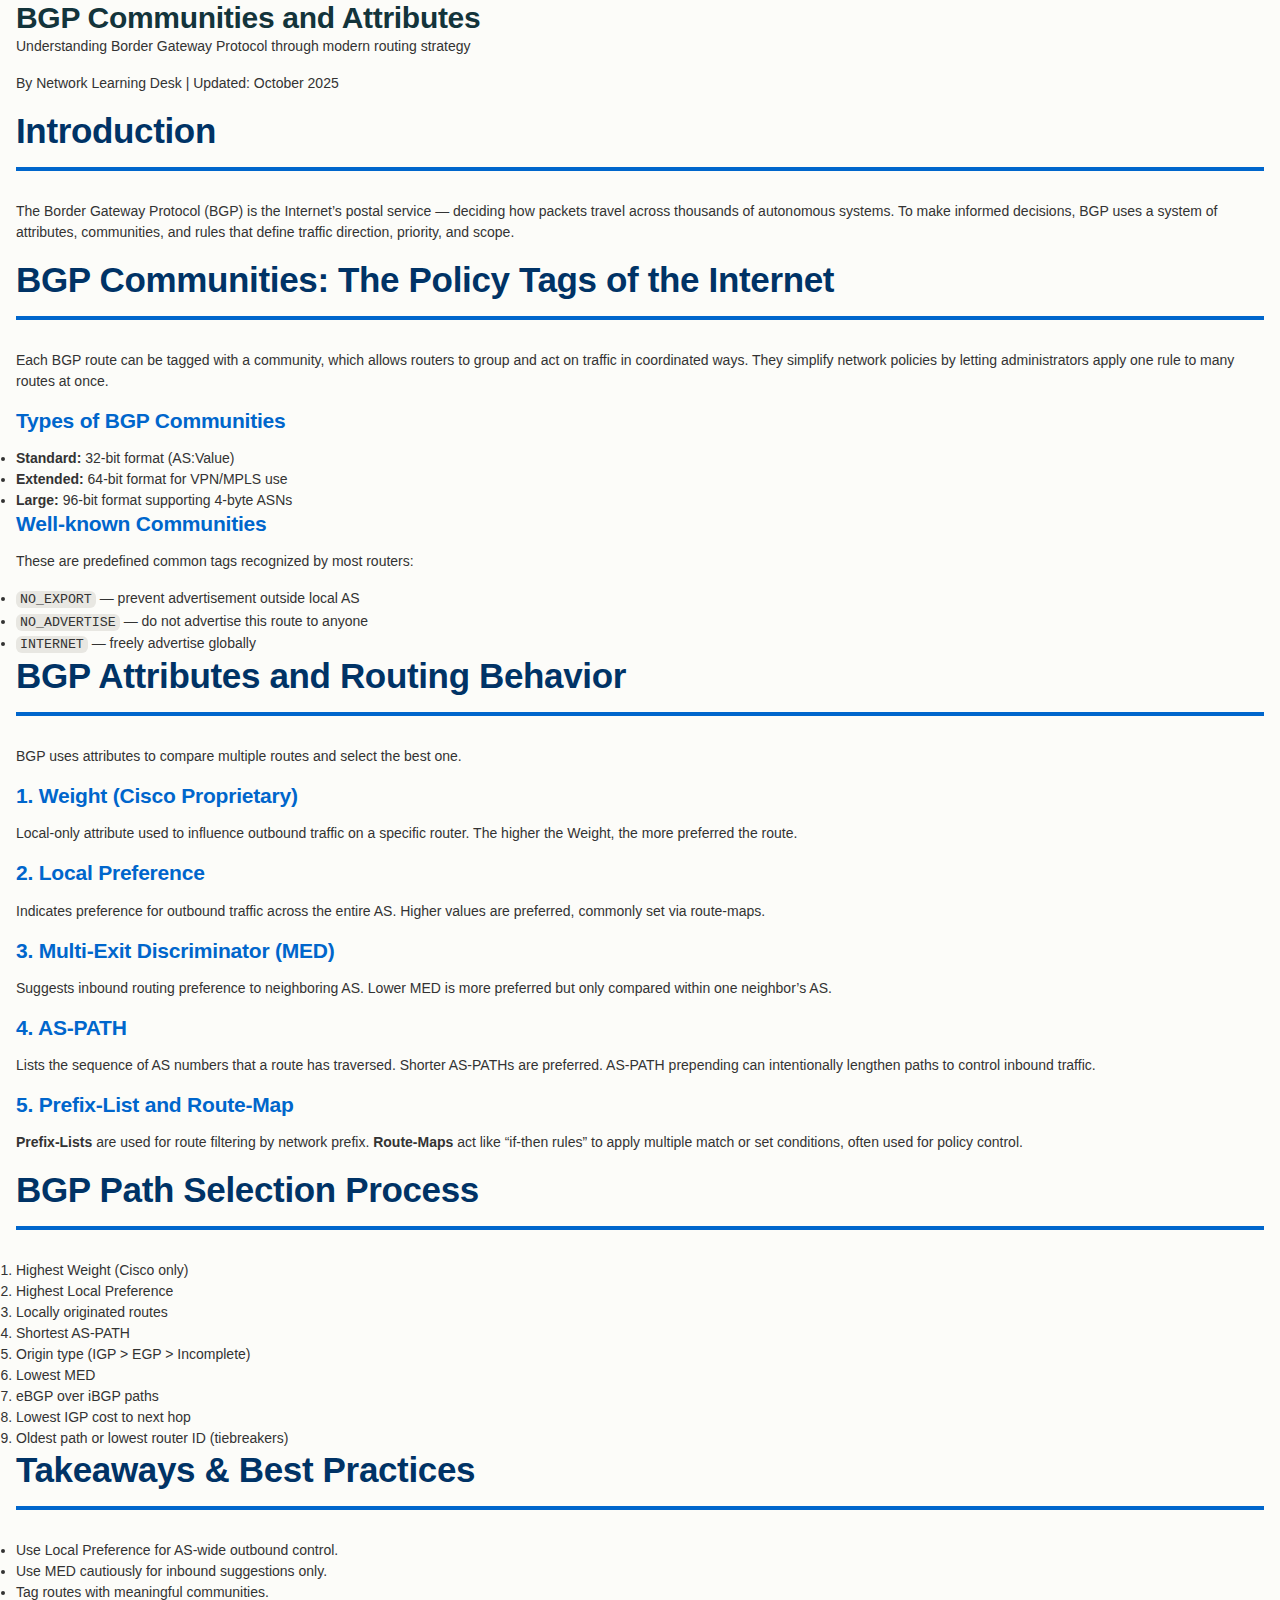
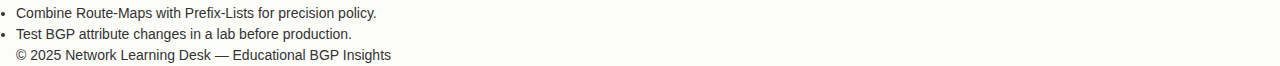
<file: bgp.html>
<!DOCTYPE html>
<html lang="en">
<head>
  <meta charset="UTF-8" />
  <meta name="viewport" content="width=device-width, initial-scale=1.0" />
  <meta name="description" content="BGP Communities and Attributes - Network Routing Explained" />
  <title>BGP Communities and Attributes: Deep Dive</title>
  <link rel="stylesheet" href="style.css" />
</head>
<body>
  <header class="site-header">
    <div class="container">
      <h1>BGP Communities and Attributes</h1>
      <p class="subtitle">Understanding Border Gateway Protocol through modern routing strategy</p>
      <p class="meta">By Network Learning Desk | Updated: October 2025</p>
    </div>
  </header>

  <main class="container">
    <article>
      <section id="intro">
        <h2>Introduction</h2>
        <p>
          The Border Gateway Protocol (BGP) is the Internet’s postal service — deciding how packets travel across thousands of autonomous systems. 
          To make informed decisions, BGP uses a system of attributes, communities, and rules that define traffic direction, priority, and scope.
        </p>
      </section>

      <section id="communities">
        <h2>BGP Communities: The Policy Tags of the Internet</h2>
        <p>
          Each BGP route can be tagged with a community, which allows routers to group and act on traffic in coordinated ways.
          They simplify network policies by letting administrators apply one rule to many routes at once.
        </p>

        <h3>Types of BGP Communities</h3>
        <ul>
          <li><strong>Standard:</strong> 32-bit format (AS:Value)</li>
          <li><strong>Extended:</strong> 64-bit format for VPN/MPLS use</li>
          <li><strong>Large:</strong> 96-bit format supporting 4-byte ASNs</li>
        </ul>

        <h3>Well-known Communities</h3>
        <p>These are predefined common tags recognized by most routers:</p>
        <ul>
          <li><code>NO_EXPORT</code> — prevent advertisement outside local AS</li>
          <li><code>NO_ADVERTISE</code> — do not advertise this route to anyone</li>
          <li><code>INTERNET</code> — freely advertise globally</li>
        </ul>
      </section>

      <section id="attributes">
        <h2>BGP Attributes and Routing Behavior</h2>
        <p>BGP uses attributes to compare multiple routes and select the best one.</p>

        <h3>1. Weight (Cisco Proprietary)</h3>
        <p>
          Local-only attribute used to influence outbound traffic on a specific router. 
          The higher the Weight, the more preferred the route.
        </p>

        <h3>2. Local Preference</h3>
        <p>
          Indicates preference for outbound traffic across the entire AS. 
          Higher values are preferred, commonly set via route-maps.
        </p>

        <h3>3. Multi-Exit Discriminator (MED)</h3>
        <p>
          Suggests inbound routing preference to neighboring AS. Lower MED is more preferred but only compared within one neighbor’s AS.
        </p>

        <h3>4. AS-PATH</h3>
        <p>
          Lists the sequence of AS numbers that a route has traversed. Shorter AS-PATHs are preferred.
          AS-PATH prepending can intentionally lengthen paths to control inbound traffic.
        </p>

        <h3>5. Prefix-List and Route-Map</h3>
        <p>
          <strong>Prefix-Lists</strong> are used for route filtering by network prefix.
          <strong>Route-Maps</strong> act like “if-then rules” to apply multiple match or set conditions, often used for policy control.
        </p>
      </section>

      <section id="bestpath">
        <h2>BGP Path Selection Process</h2>
        <ol>
          <li>Highest Weight (Cisco only)</li>
          <li>Highest Local Preference</li>
          <li>Locally originated routes</li>
          <li>Shortest AS-PATH</li>
          <li>Origin type (IGP > EGP > Incomplete)</li>
          <li>Lowest MED</li>
          <li>eBGP over iBGP paths</li>
          <li>Lowest IGP cost to next hop</li>
          <li>Oldest path or lowest router ID (tiebreakers)</li>
        </ol>
      </section>

      <section id="summary">
        <h2>Takeaways & Best Practices</h2>
        <ul>
          <li>Use Local Preference for AS-wide outbound control.</li>
          <li>Use MED cautiously for inbound suggestions only.</li>
          <li>Tag routes with meaningful communities.</li>
          <li>Combine Route-Maps with Prefix-Lists for precision policy.</li>
          <li>Test BGP attribute changes in a lab before production.</li>
        </ul>
      </section>
    </article>
  </main>

  <footer class="site-footer">
    <div class="container">
      <p>© 2025 Network Learning Desk — Educational BGP Insights</p>
    </div>
  </footer>

  <script src="app.js"></script>
</body>
</html>
</file>
<file: style.css>
:root {
  /* Primitive Color Tokens */
  --color-white: rgba(255, 255, 255, 1);
  --color-black: rgba(0, 0, 0, 1);
  --color-cream-50: rgba(252, 252, 249, 1);
  --color-cream-100: rgba(255, 255, 253, 1);
  --color-gray-200: rgba(245, 245, 245, 1);
  --color-gray-300: rgba(167, 169, 169, 1);
  --color-gray-400: rgba(119, 124, 124, 1);
  --color-slate-500: rgba(98, 108, 113, 1);
  --color-brown-600: rgba(94, 82, 64, 1);
  --color-charcoal-700: rgba(31, 33, 33, 1);
  --color-charcoal-800: rgba(38, 40, 40, 1);
  --color-slate-900: rgba(19, 52, 59, 1);
  --color-teal-300: rgba(50, 184, 198, 1);
  --color-teal-400: rgba(45, 166, 178, 1);
  --color-teal-500: rgba(33, 128, 141, 1);
  --color-teal-600: rgba(29, 116, 128, 1);
  --color-teal-700: rgba(26, 104, 115, 1);
  --color-teal-800: rgba(41, 150, 161, 1);
  --color-red-400: rgba(255, 84, 89, 1);
  --color-red-500: rgba(192, 21, 47, 1);
  --color-orange-400: rgba(230, 129, 97, 1);
  --color-orange-500: rgba(168, 75, 47, 1);

  /* RGB versions for opacity control */
  --color-brown-600-rgb: 94, 82, 64;
  --color-teal-500-rgb: 33, 128, 141;
  --color-slate-900-rgb: 19, 52, 59;
  --color-slate-500-rgb: 98, 108, 113;
  --color-red-500-rgb: 192, 21, 47;
  --color-red-400-rgb: 255, 84, 89;
  --color-orange-500-rgb: 168, 75, 47;
  --color-orange-400-rgb: 230, 129, 97;

  /* Background color tokens (Light Mode) */
  --color-bg-1: rgba(59, 130, 246, 0.08); /* Light blue */
  --color-bg-2: rgba(245, 158, 11, 0.08); /* Light yellow */
  --color-bg-3: rgba(34, 197, 94, 0.08); /* Light green */
  --color-bg-4: rgba(239, 68, 68, 0.08); /* Light red */
  --color-bg-5: rgba(147, 51, 234, 0.08); /* Light purple */
  --color-bg-6: rgba(249, 115, 22, 0.08); /* Light orange */
  --color-bg-7: rgba(236, 72, 153, 0.08); /* Light pink */
  --color-bg-8: rgba(6, 182, 212, 0.08); /* Light cyan */

  /* Semantic Color Tokens (Light Mode) */
  --color-background: var(--color-cream-50);
  --color-surface: var(--color-cream-100);
  --color-text: var(--color-slate-900);
  --color-text-secondary: var(--color-slate-500);
  --color-primary: var(--color-teal-500);
  --color-primary-hover: var(--color-teal-600);
  --color-primary-active: var(--color-teal-700);
  --color-secondary: rgba(var(--color-brown-600-rgb), 0.12);
  --color-secondary-hover: rgba(var(--color-brown-600-rgb), 0.2);
  --color-secondary-active: rgba(var(--color-brown-600-rgb), 0.25);
  --color-border: rgba(var(--color-brown-600-rgb), 0.2);
  --color-btn-primary-text: var(--color-cream-50);
  --color-card-border: rgba(var(--color-brown-600-rgb), 0.12);
  --color-card-border-inner: rgba(var(--color-brown-600-rgb), 0.12);
  --color-error: var(--color-red-500);
  --color-success: var(--color-teal-500);
  --color-warning: var(--color-orange-500);
  --color-info: var(--color-slate-500);
  --color-focus-ring: rgba(var(--color-teal-500-rgb), 0.4);
  --color-select-caret: rgba(var(--color-slate-900-rgb), 0.8);

  /* Common style patterns */
  --focus-ring: 0 0 0 3px var(--color-focus-ring);
  --focus-outline: 2px solid var(--color-primary);
  --status-bg-opacity: 0.15;
  --status-border-opacity: 0.25;
  --select-caret-light: url("data:image/svg+xml,%3Csvg xmlns='http://www.w3.org/2000/svg' width='16' height='16' viewBox='0 0 24 24' fill='none' stroke='%23134252' stroke-width='2' stroke-linecap='round' stroke-linejoin='round'%3E%3Cpolyline points='6 9 12 15 18 9'%3E%3C/polyline%3E%3C/svg%3E");
  --select-caret-dark: url("data:image/svg+xml,%3Csvg xmlns='http://www.w3.org/2000/svg' width='16' height='16' viewBox='0 0 24 24' fill='none' stroke='%23f5f5f5' stroke-width='2' stroke-linecap='round' stroke-linejoin='round'%3E%3Cpolyline points='6 9 12 15 18 9'%3E%3C/polyline%3E%3C/svg%3E");

  /* RGB versions for opacity control */
  --color-success-rgb: 33, 128, 141;
  --color-error-rgb: 192, 21, 47;
  --color-warning-rgb: 168, 75, 47;
  --color-info-rgb: 98, 108, 113;

  /* Typography */
  --font-family-base: "FKGroteskNeue", "Geist", "Inter", -apple-system,
    BlinkMacSystemFont, "Segoe UI", Roboto, sans-serif;
  --font-family-mono: "Berkeley Mono", ui-monospace, SFMono-Regular, Menlo,
    Monaco, Consolas, monospace;
  --font-size-xs: 11px;
  --font-size-sm: 12px;
  --font-size-base: 14px;
  --font-size-md: 14px;
  --font-size-lg: 16px;
  --font-size-xl: 18px;
  --font-size-2xl: 20px;
  --font-size-3xl: 24px;
  --font-size-4xl: 30px;
  --font-weight-normal: 400;
  --font-weight-medium: 500;
  --font-weight-semibold: 550;
  --font-weight-bold: 600;
  --line-height-tight: 1.2;
  --line-height-normal: 1.5;
  --letter-spacing-tight: -0.01em;

  /* Spacing */
  --space-0: 0;
  --space-1: 1px;
  --space-2: 2px;
  --space-4: 4px;
  --space-6: 6px;
  --space-8: 8px;
  --space-10: 10px;
  --space-12: 12px;
  --space-16: 16px;
  --space-20: 20px;
  --space-24: 24px;
  --space-32: 32px;

  /* Border Radius */
  --radius-sm: 6px;
  --radius-base: 8px;
  --radius-md: 10px;
  --radius-lg: 12px;
  --radius-full: 9999px;

  /* Shadows */
  --shadow-xs: 0 1px 2px rgba(0, 0, 0, 0.02);
  --shadow-sm: 0 1px 3px rgba(0, 0, 0, 0.04), 0 1px 2px rgba(0, 0, 0, 0.02);
  --shadow-md: 0 4px 6px -1px rgba(0, 0, 0, 0.04),
    0 2px 4px -1px rgba(0, 0, 0, 0.02);
  --shadow-lg: 0 10px 15px -3px rgba(0, 0, 0, 0.04),
    0 4px 6px -2px rgba(0, 0, 0, 0.02);
  --shadow-inset-sm: inset 0 1px 0 rgba(255, 255, 255, 0.15),
    inset 0 -1px 0 rgba(0, 0, 0, 0.03);

  /* Animation */
  --duration-fast: 150ms;
  --duration-normal: 250ms;
  --ease-standard: cubic-bezier(0.16, 1, 0.3, 1);

  /* Layout */
  --container-sm: 640px;
  --container-md: 768px;
  --container-lg: 1024px;
  --container-xl: 1280px;
}

/* Dark mode colors */
@media (prefers-color-scheme: dark) {
  :root {
    /* RGB versions for opacity control (Dark Mode) */
    --color-gray-400-rgb: 119, 124, 124;
    --color-teal-300-rgb: 50, 184, 198;
    --color-gray-300-rgb: 167, 169, 169;
    --color-gray-200-rgb: 245, 245, 245;

    /* Background color tokens (Dark Mode) */
    --color-bg-1: rgba(29, 78, 216, 0.15); /* Dark blue */
    --color-bg-2: rgba(180, 83, 9, 0.15); /* Dark yellow */
    --color-bg-3: rgba(21, 128, 61, 0.15); /* Dark green */
    --color-bg-4: rgba(185, 28, 28, 0.15); /* Dark red */
    --color-bg-5: rgba(107, 33, 168, 0.15); /* Dark purple */
    --color-bg-6: rgba(194, 65, 12, 0.15); /* Dark orange */
    --color-bg-7: rgba(190, 24, 93, 0.15); /* Dark pink */
    --color-bg-8: rgba(8, 145, 178, 0.15); /* Dark cyan */

    /* Semantic Color Tokens (Dark Mode) */
    --color-background: var(--color-charcoal-700);
    --color-surface: var(--color-charcoal-800);
    --color-text: var(--color-gray-200);
    --color-text-secondary: rgba(var(--color-gray-300-rgb), 0.7);
    --color-primary: var(--color-teal-300);
    --color-primary-hover: var(--color-teal-400);
    --color-primary-active: var(--color-teal-800);
    --color-secondary: rgba(var(--color-gray-400-rgb), 0.15);
    --color-secondary-hover: rgba(var(--color-gray-400-rgb), 0.25);
    --color-secondary-active: rgba(var(--color-gray-400-rgb), 0.3);
    --color-border: rgba(var(--color-gray-400-rgb), 0.3);
    --color-error: var(--color-red-400);
    --color-success: var(--color-teal-300);
    --color-warning: var(--color-orange-400);
    --color-info: var(--color-gray-300);
    --color-focus-ring: rgba(var(--color-teal-300-rgb), 0.4);
    --color-btn-primary-text: var(--color-slate-900);
    --color-card-border: rgba(var(--color-gray-400-rgb), 0.2);
    --color-card-border-inner: rgba(var(--color-gray-400-rgb), 0.15);
    --shadow-inset-sm: inset 0 1px 0 rgba(255, 255, 255, 0.1),
      inset 0 -1px 0 rgba(0, 0, 0, 0.15);
    --button-border-secondary: rgba(var(--color-gray-400-rgb), 0.2);
    --color-border-secondary: rgba(var(--color-gray-400-rgb), 0.2);
    --color-select-caret: rgba(var(--color-gray-200-rgb), 0.8);

    /* Common style patterns - updated for dark mode */
    --focus-ring: 0 0 0 3px var(--color-focus-ring);
    --focus-outline: 2px solid var(--color-primary);
    --status-bg-opacity: 0.15;
    --status-border-opacity: 0.25;
    --select-caret-light: url("data:image/svg+xml,%3Csvg xmlns='http://www.w3.org/2000/svg' width='16' height='16' viewBox='0 0 24 24' fill='none' stroke='%23134252' stroke-width='2' stroke-linecap='round' stroke-linejoin='round'%3E%3Cpolyline points='6 9 12 15 18 9'%3E%3C/polyline%3E%3C/svg%3E");
    --select-caret-dark: url("data:image/svg+xml,%3Csvg xmlns='http://www.w3.org/2000/svg' width='16' height='16' viewBox='0 0 24 24' fill='none' stroke='%23f5f5f5' stroke-width='2' stroke-linecap='round' stroke-linejoin='round'%3E%3Cpolyline points='6 9 12 15 18 9'%3E%3C/polyline%3E%3C/svg%3E");

    /* RGB versions for dark mode */
    --color-success-rgb: var(--color-teal-300-rgb);
    --color-error-rgb: var(--color-red-400-rgb);
    --color-warning-rgb: var(--color-orange-400-rgb);
    --color-info-rgb: var(--color-gray-300-rgb);
  }
}

/* Data attribute for manual theme switching */
[data-color-scheme="dark"] {
  /* RGB versions for opacity control (dark mode) */
  --color-gray-400-rgb: 119, 124, 124;
  --color-teal-300-rgb: 50, 184, 198;
  --color-gray-300-rgb: 167, 169, 169;
  --color-gray-200-rgb: 245, 245, 245;

  /* Colorful background palette - Dark Mode */
  --color-bg-1: rgba(29, 78, 216, 0.15); /* Dark blue */
  --color-bg-2: rgba(180, 83, 9, 0.15); /* Dark yellow */
  --color-bg-3: rgba(21, 128, 61, 0.15); /* Dark green */
  --color-bg-4: rgba(185, 28, 28, 0.15); /* Dark red */
  --color-bg-5: rgba(107, 33, 168, 0.15); /* Dark purple */
  --color-bg-6: rgba(194, 65, 12, 0.15); /* Dark orange */
  --color-bg-7: rgba(190, 24, 93, 0.15); /* Dark pink */
  --color-bg-8: rgba(8, 145, 178, 0.15); /* Dark cyan */

  /* Semantic Color Tokens (Dark Mode) */
  --color-background: var(--color-charcoal-700);
  --color-surface: var(--color-charcoal-800);
  --color-text: var(--color-gray-200);
  --color-text-secondary: rgba(var(--color-gray-300-rgb), 0.7);
  --color-primary: var(--color-teal-300);
  --color-primary-hover: var(--color-teal-400);
  --color-primary-active: var(--color-teal-800);
  --color-secondary: rgba(var(--color-gray-400-rgb), 0.15);
  --color-secondary-hover: rgba(var(--color-gray-400-rgb), 0.25);
  --color-secondary-active: rgba(var(--color-gray-400-rgb), 0.3);
  --color-border: rgba(var(--color-gray-400-rgb), 0.3);
  --color-error: var(--color-red-400);
  --color-success: var(--color-teal-300);
  --color-warning: var(--color-orange-400);
  --color-info: var(--color-gray-300);
  --color-focus-ring: rgba(var(--color-teal-300-rgb), 0.4);
  --color-btn-primary-text: var(--color-slate-900);
  --color-card-border: rgba(var(--color-gray-400-rgb), 0.15);
  --color-card-border-inner: rgba(var(--color-gray-400-rgb), 0.15);
  --shadow-inset-sm: inset 0 1px 0 rgba(255, 255, 255, 0.1),
    inset 0 -1px 0 rgba(0, 0, 0, 0.15);
  --color-border-secondary: rgba(var(--color-gray-400-rgb), 0.2);
  --color-select-caret: rgba(var(--color-gray-200-rgb), 0.8);

  /* Common style patterns - updated for dark mode */
  --focus-ring: 0 0 0 3px var(--color-focus-ring);
  --focus-outline: 2px solid var(--color-primary);
  --status-bg-opacity: 0.15;
  --status-border-opacity: 0.25;
  --select-caret-light: url("data:image/svg+xml,%3Csvg xmlns='http://www.w3.org/2000/svg' width='16' height='16' viewBox='0 0 24 24' fill='none' stroke='%23134252' stroke-width='2' stroke-linecap='round' stroke-linejoin='round'%3E%3Cpolyline points='6 9 12 15 18 9'%3E%3C/polyline%3E%3C/svg%3E");
  --select-caret-dark: url("data:image/svg+xml,%3Csvg xmlns='http://www.w3.org/2000/svg' width='16' height='16' viewBox='0 0 24 24' fill='none' stroke='%23f5f5f5' stroke-width='2' stroke-linecap='round' stroke-linejoin='round'%3E%3Cpolyline points='6 9 12 15 18 9'%3E%3C/polyline%3E%3C/svg%3E");

  /* RGB versions for dark mode */
  --color-success-rgb: var(--color-teal-300-rgb);
  --color-error-rgb: var(--color-red-400-rgb);
  --color-warning-rgb: var(--color-orange-400-rgb);
  --color-info-rgb: var(--color-gray-300-rgb);
}

[data-color-scheme="light"] {
  /* RGB versions for opacity control (light mode) */
  --color-brown-600-rgb: 94, 82, 64;
  --color-teal-500-rgb: 33, 128, 141;
  --color-slate-900-rgb: 19, 52, 59;

  /* Semantic Color Tokens (Light Mode) */
  --color-background: var(--color-cream-50);
  --color-surface: var(--color-cream-100);
  --color-text: var(--color-slate-900);
  --color-text-secondary: var(--color-slate-500);
  --color-primary: var(--color-teal-500);
  --color-primary-hover: var(--color-teal-600);
  --color-primary-active: var(--color-teal-700);
  --color-secondary: rgba(var(--color-brown-600-rgb), 0.12);
  --color-secondary-hover: rgba(var(--color-brown-600-rgb), 0.2);
  --color-secondary-active: rgba(var(--color-brown-600-rgb), 0.25);
  --color-border: rgba(var(--color-brown-600-rgb), 0.2);
  --color-btn-primary-text: var(--color-cream-50);
  --color-card-border: rgba(var(--color-brown-600-rgb), 0.12);
  --color-card-border-inner: rgba(var(--color-brown-600-rgb), 0.12);
  --color-error: var(--color-red-500);
  --color-success: var(--color-teal-500);
  --color-warning: var(--color-orange-500);
  --color-info: var(--color-slate-500);
  --color-focus-ring: rgba(var(--color-teal-500-rgb), 0.4);

  /* RGB versions for light mode */
  --color-success-rgb: var(--color-teal-500-rgb);
  --color-error-rgb: var(--color-red-500-rgb);
  --color-warning-rgb: var(--color-orange-500-rgb);
  --color-info-rgb: var(--color-slate-500-rgb);
}

/* Base styles */
html {
  font-size: var(--font-size-base);
  font-family: var(--font-family-base);
  line-height: var(--line-height-normal);
  color: var(--color-text);
  background-color: var(--color-background);
  -webkit-font-smoothing: antialiased;
  box-sizing: border-box;
}

body {
  margin: 0;
  padding: 0;
}

*,
*::before,
*::after {
  box-sizing: inherit;
}

/* Typography */
h1,
h2,
h3,
h4,
h5,
h6 {
  margin: 0;
  font-weight: var(--font-weight-semibold);
  line-height: var(--line-height-tight);
  color: var(--color-text);
  letter-spacing: var(--letter-spacing-tight);
}

h1 {
  font-size: var(--font-size-4xl);
}
h2 {
  font-size: var(--font-size-3xl);
}
h3 {
  font-size: var(--font-size-2xl);
}
h4 {
  font-size: var(--font-size-xl);
}
h5 {
  font-size: var(--font-size-lg);
}
h6 {
  font-size: var(--font-size-md);
}

p {
  margin: 0 0 var(--space-16) 0;
}

a {
  color: var(--color-primary);
  text-decoration: none;
  transition: color var(--duration-fast) var(--ease-standard);
}

a:hover {
  color: var(--color-primary-hover);
}

code,
pre {
  font-family: var(--font-family-mono);
  font-size: calc(var(--font-size-base) * 0.95);
  background-color: var(--color-secondary);
  border-radius: var(--radius-sm);
}

code {
  padding: var(--space-1) var(--space-4);
}

pre {
  padding: var(--space-16);
  margin: var(--space-16) 0;
  overflow: auto;
  border: 1px solid var(--color-border);
}

pre code {
  background: none;
  padding: 0;
}

/* Buttons */
.btn {
  display: inline-flex;
  align-items: center;
  justify-content: center;
  padding: var(--space-8) var(--space-16);
  border-radius: var(--radius-base);
  font-size: var(--font-size-base);
  font-weight: 500;
  line-height: 1.5;
  cursor: pointer;
  transition: all var(--duration-normal) var(--ease-standard);
  border: none;
  text-decoration: none;
  position: relative;
}

.btn:focus-visible {
  outline: none;
  box-shadow: var(--focus-ring);
}

.btn--primary {
  background: var(--color-primary);
  color: var(--color-btn-primary-text);
}

.btn--primary:hover {
  background: var(--color-primary-hover);
}

.btn--primary:active {
  background: var(--color-primary-active);
}

.btn--secondary {
  background: var(--color-secondary);
  color: var(--color-text);
}

.btn--secondary:hover {
  background: var(--color-secondary-hover);
}

.btn--secondary:active {
  background: var(--color-secondary-active);
}

.btn--outline {
  background: transparent;
  border: 1px solid var(--color-border);
  color: var(--color-text);
}

.btn--outline:hover {
  background: var(--color-secondary);
}

.btn--sm {
  padding: var(--space-4) var(--space-12);
  font-size: var(--font-size-sm);
  border-radius: var(--radius-sm);
}

.btn--lg {
  padding: var(--space-10) var(--space-20);
  font-size: var(--font-size-lg);
  border-radius: var(--radius-md);
}

.btn--full-width {
  width: 100%;
}

.btn:disabled {
  opacity: 0.5;
  cursor: not-allowed;
}

/* Form elements */
.form-control {
  display: block;
  width: 100%;
  padding: var(--space-8) var(--space-12);
  font-size: var(--font-size-md);
  line-height: 1.5;
  color: var(--color-text);
  background-color: var(--color-surface);
  border: 1px solid var(--color-border);
  border-radius: var(--radius-base);
  transition: border-color var(--duration-fast) var(--ease-standard),
    box-shadow var(--duration-fast) var(--ease-standard);
}

textarea.form-control {
  font-family: var(--font-family-base);
  font-size: var(--font-size-base);
}

select.form-control {
  padding: var(--space-8) var(--space-12);
  -webkit-appearance: none;
  -moz-appearance: none;
  appearance: none;
  background-image: var(--select-caret-light);
  background-repeat: no-repeat;
  background-position: right var(--space-12) center;
  background-size: 16px;
  padding-right: var(--space-32);
}

/* Add a dark mode specific caret */
@media (prefers-color-scheme: dark) {
  select.form-control {
    background-image: var(--select-caret-dark);
  }
}

/* Also handle data-color-scheme */
[data-color-scheme="dark"] select.form-control {
  background-image: var(--select-caret-dark);
}

[data-color-scheme="light"] select.form-control {
  background-image: var(--select-caret-light);
}

.form-control:focus {
  border-color: var(--color-primary);
  outline: var(--focus-outline);
}

.form-label {
  display: block;
  margin-bottom: var(--space-8);
  font-weight: var(--font-weight-medium);
  font-size: var(--font-size-sm);
}

.form-group {
  margin-bottom: var(--space-16);
}

/* Card component */
.card {
  background-color: var(--color-surface);
  border-radius: var(--radius-lg);
  border: 1px solid var(--color-card-border);
  box-shadow: var(--shadow-sm);
  overflow: hidden;
  transition: box-shadow var(--duration-normal) var(--ease-standard);
}

.card:hover {
  box-shadow: var(--shadow-md);
}

.card__body {
  padding: var(--space-16);
}

.card__header,
.card__footer {
  padding: var(--space-16);
  border-bottom: 1px solid var(--color-card-border-inner);
}

/* Status indicators - simplified with CSS variables */
.status {
  display: inline-flex;
  align-items: center;
  padding: var(--space-6) var(--space-12);
  border-radius: var(--radius-full);
  font-weight: var(--font-weight-medium);
  font-size: var(--font-size-sm);
}

.status--success {
  background-color: rgba(
    var(--color-success-rgb, 33, 128, 141),
    var(--status-bg-opacity)
  );
  color: var(--color-success);
  border: 1px solid
    rgba(var(--color-success-rgb, 33, 128, 141), var(--status-border-opacity));
}

.status--error {
  background-color: rgba(
    var(--color-error-rgb, 192, 21, 47),
    var(--status-bg-opacity)
  );
  color: var(--color-error);
  border: 1px solid
    rgba(var(--color-error-rgb, 192, 21, 47), var(--status-border-opacity));
}

.status--warning {
  background-color: rgba(
    var(--color-warning-rgb, 168, 75, 47),
    var(--status-bg-opacity)
  );
  color: var(--color-warning);
  border: 1px solid
    rgba(var(--color-warning-rgb, 168, 75, 47), var(--status-border-opacity));
}

.status--info {
  background-color: rgba(
    var(--color-info-rgb, 98, 108, 113),
    var(--status-bg-opacity)
  );
  color: var(--color-info);
  border: 1px solid
    rgba(var(--color-info-rgb, 98, 108, 113), var(--status-border-opacity));
}

/* Container layout */
.container {
  width: 100%;
  margin-right: auto;
  margin-left: auto;
  padding-right: var(--space-16);
  padding-left: var(--space-16);
}

@media (min-width: 640px) {
  .container {
    max-width: var(--container-sm);
  }
}
@media (min-width: 768px) {
  .container {
    max-width: var(--container-md);
  }
}
@media (min-width: 1024px) {
  .container {
    max-width: var(--container-lg);
  }
}
@media (min-width: 1280px) {
  .container {
    max-width: var(--container-xl);
  }
}

/* Utility classes */
.flex {
  display: flex;
}
.flex-col {
  flex-direction: column;
}
.items-center {
  align-items: center;
}
.justify-center {
  justify-content: center;
}
.justify-between {
  justify-content: space-between;
}
.gap-4 {
  gap: var(--space-4);
}
.gap-8 {
  gap: var(--space-8);
}
.gap-16 {
  gap: var(--space-16);
}

.m-0 {
  margin: 0;
}
.mt-8 {
  margin-top: var(--space-8);
}
.mb-8 {
  margin-bottom: var(--space-8);
}
.mx-8 {
  margin-left: var(--space-8);
  margin-right: var(--space-8);
}
.my-8 {
  margin-top: var(--space-8);
  margin-bottom: var(--space-8);
}

.p-0 {
  padding: 0;
}
.py-8 {
  padding-top: var(--space-8);
  padding-bottom: var(--space-8);
}
.px-8 {
  padding-left: var(--space-8);
  padding-right: var(--space-8);
}
.py-16 {
  padding-top: var(--space-16);
  padding-bottom: var(--space-16);
}
.px-16 {
  padding-left: var(--space-16);
  padding-right: var(--space-16);
}

.block {
  display: block;
}
.hidden {
  display: none;
}

/* Accessibility */
.sr-only {
  position: absolute;
  width: 1px;
  height: 1px;
  padding: 0;
  margin: -1px;
  overflow: hidden;
  clip: rect(0, 0, 0, 0);
  white-space: nowrap;
  border-width: 0;
}

:focus-visible {
  outline: var(--focus-outline);
  outline-offset: 2px;
}

/* Dark mode specifics */
[data-color-scheme="dark"] .btn--outline {
  border: 1px solid var(--color-border-secondary);
}

@font-face {
  font-family: 'FKGroteskNeue';
  src: url('https://r2cdn.perplexity.ai/fonts/FKGroteskNeue.woff2')
    format('woff2');
}

/* END PERPLEXITY DESIGN SYSTEM */
:root {
  --primary-color: #003366;
  --secondary-color: #0066CC;
  --accent-color: #ADD8E6;
  --background-color: #F0F8FF;
  --text-color: #333333;
  --code-bg: #F5F5F5;
  --white: #FFFFFF;
  --transition-speed: 0.5s;
}

* {
  margin: 0;
  padding: 0;
  box-sizing: border-box;
}

body {
  font-family: 'Segoe UI', Tahoma, Geneva, Verdana, sans-serif;
  /* background: linear-gradient(135deg, var(--primary-color) 0%, var(--secondary-color) 100%); */
  color: var(--text-color);
  overflow: hidden;
  height: 100vh;
}

.presentation-container {
  position: relative;
  width: 100%;
  height: 100%;
  overflow: hidden;
}

.slide {
  position: absolute;
  top: 0;
  left: 0;
  width: 100vw;
  height: 100vh;
  opacity: 0;
  transform: translateX(100%);
  transition: all var(--transition-speed) ease-in-out;
  padding: 40px;
  display: flex;
  align-items: center;
  justify-content: center;
}

.slide.active {
  opacity: 1;
  transform: translateX(0);
  z-index: 10;
}

.slide.prev {
  transform: translateX(-100%);
  opacity: 0;
}

.slide-content {
  background: var(--white);
  border-radius: 20px;
  box-shadow: 0 20px 60px rgba(0, 0, 0, 0.3);
  padding: 50px;
  max-width: 3000px;
  width: 100%;
  height: 100%;
  overflow-y: auto;
}

/* Title Slide */
.title-slide {
  text-align: center;
  display: flex;
  flex-direction: column;
  justify-content: center;
  align-items: center;
  background: linear-gradient(135deg, var(--primary-color) 0%, var(--secondary-color) 100%);
  color: var(--white);
}

.title-slide h1 {
  font-size: 4em;
  margin-bottom: 20px;
  font-weight: 700;
  text-shadow: 2px 2px 4px rgba(0, 0, 0, 0.3);
}

.title-slide h2 {
  font-size: 2.5em;
  margin-bottom: 15px;
  font-weight: 400;
  opacity: 0.95;
}

.title-slide h3 {
  font-size: 1.8em;
  margin-top: 30px;
  font-weight: 300;
  opacity: 0.9;
}

.logo {
  font-size: 6em;
  margin-top: 40px;
}

/* Content Slides */
h2 {
  font-size: 2.5em;
  color: var(--primary-color);
  margin-bottom: 30px;
  border-bottom: 4px solid var(--secondary-color);
  padding-bottom: 15px;
}

h3 {
  font-size: 1.5em;
  color: var(--secondary-color);
  margin-bottom: 15px;
}

.content-grid {
  display: grid;
  grid-template-columns: 1fr 1fr;
  gap: 30px;
  margin-top: 20px;
}

.content-single {
  display: flex;
  flex-direction: column;
  gap: 25px;
}

.content-left,
.content-right {
  display: flex;
  flex-direction: column;
  gap: 20px;
}

.info-box {
  background: var(--background-color);
  border-radius: 12px;
  padding: 20px;
  border-left: 5px solid var(--secondary-color);
}

.info-box.highlight {
  background: linear-gradient(135deg, #E6F3FF 0%, #CCE7FF 100%);
  border-left: 5px solid var(--primary-color);
}

.info-box ul {
  margin-left: 20px;
  margin-top: 10px;
}

.info-box li {
  margin-bottom: 10px;
  line-height: 1.6;
}

.feature-list li {
  font-size: 1.05em;
  margin-bottom: 12px;
}

.small-text {
  font-size: 0.9em;
  color: #666;
  font-style: italic;
}

.example {
  color: var(--secondary-color);
  font-family: 'Courier New', monospace;
  font-weight: bold;
}

/* Community List */
.community-list {
  display: flex;
  flex-direction: column;
  gap: 15px;
  margin-top: 15px;
}

.community-item {
  background: var(--white);
  padding: 15px;
  border-radius: 8px;
  border: 2px solid var(--secondary-color);
}

.community-item strong {
  display: block;
  color: var(--primary-color);
  font-size: 1.2em;
  margin-bottom: 5px;
}

.community-item span {
  display: block;
  color: var(--secondary-color);
  font-family: 'Courier New', monospace;
  margin-bottom: 8px;
}

.community-item p {
  color: #666;
  font-size: 0.95em;
  margin: 0;
}

/* Attribute Table */
.attribute-table {
  display: flex;
  flex-direction: column;
  gap: 2px;
  margin-top: 20px;
  border-radius: 12px;
  overflow: hidden;
}

.attr-row {
  display: grid;
  grid-template-columns: 1.2fr 1.5fr 1.5fr 1.5fr;
  gap: 2px;
}

.attr-cell {
  padding: 20px;
  background: var(--background-color);
}

.header-row .attr-cell {
  background: var(--primary-color);
  color: var(--white);
  font-weight: bold;
  font-size: 1.1em;
}

.well-known-mandatory .attr-cell {
  background: #FFE6E6;
  border-left: 5px solid #CC0000;
}

.well-known-discretionary .attr-cell {
  background: #FFF4E6;
  border-left: 5px solid #FF9900;
}

.optional-transitive .attr-cell {
  background: #E6F3FF;
  border-left: 5px solid #0066CC;
}

.optional-nontransitive .attr-cell {
  background: #F0E6FF;
  border-left: 5px solid #9933CC;
}

.attr-cell ul {
  margin-left: 0;
  list-style-position: inside;
}

.attr-cell li {
  margin-bottom: 5px;
}

/* Network Diagrams */
.network-diagram {
  background: var(--background-color);
  border-radius: 12px;
  padding: 20px;
  border: 3px solid var(--secondary-color);
}

.network-diagram h3 {
  text-align: center;
  margin-bottom: 20px;
}

.topology-image {
  width: 100%;
  height: auto;
  border-radius: 8px;
  margin-bottom: 15px;
}

.diagram-note {
  background: var(--white);
  padding: 15px;
  border-radius: 8px;
  margin-top: 15px;
  border-left: 4px solid var(--primary-color);
}

.diagram-note p {
  margin-bottom: 8px;
  line-height: 1.5;
}

.diagram-note p:last-child {
  margin-bottom: 0;
}

/* Weight Diagram */
.diagram-weight {
  position: relative;
  height: 300px;
  display: flex;
  align-items: center;
  justify-content: center;
}

.router {
  background: var(--secondary-color);
  color: var(--white);
  padding: 20px 30px;
  border-radius: 10px;
  font-weight: bold;
  font-size: 1.2em;
  box-shadow: 0 4px 8px rgba(0, 0, 0, 0.2);
}

.main-router {
  position: absolute;
  bottom: 20px;
  left: 50%;
  transform: translateX(-50%);
  background: var(--primary-color);
  font-size: 1.5em;
}

.isp {
  position: absolute;
  display: flex;
  flex-direction: column;
  align-items: center;
  gap: 10px;
}

.isp-a {
  top: 20px;
  left: 20%;
}

.isp-b {
  top: 20px;
  right: 20%;
}

.weight-label {
  background: var(--white);
  padding: 8px 15px;
  border-radius: 6px;
  font-weight: bold;
  font-size: 1.1em;
}

.weight-label.high {
  color: #00AA00;
  border: 3px solid #00AA00;
}

.weight-label.low {
  color: #AA0000;
  border: 3px solid #AA0000;
}

.arrow {
  position: absolute;
  font-size: 3em;
  color: var(--primary-color);
}

.arrow-a {
  top: 50%;
  left: 35%;
  transform: rotate(-45deg);
}

.arrow-b {
  top: 50%;
  right: 35%;
  transform: rotate(45deg);
}

.preferred-label {
  position: absolute;
  top: 40%;
  left: 28%;
  background: #00AA00;
  color: var(--white);
  padding: 10px 20px;
  border-radius: 8px;
  font-weight: bold;
  font-size: 1.1em;
  box-shadow: 0 4px 8px rgba(0, 0, 0, 0.2);
}

/* Code Blocks */
.code-block {
  background: var(--primary-color);
  border-radius: 12px;
  padding: 25px;
  color: var(--white);
}

.code-block h3 {
  color: var(--accent-color);
  margin-bottom: 15px;
}

pre {
  background: var(--code-bg);
  border-radius: 8px;
  padding: 20px;
  overflow-x: auto;
  margin: 0;
}

code {
  font-family: 'Courier New', Courier, monospace;
  font-size: 0.95em;
  line-height: 1.6;
  color: var(--text-color);
}

.code-example {
  background: var(--white);
  padding: 15px;
  border-radius: 8px;
  margin-top: 15px;
  font-family: 'Courier New', monospace;
}

.code-example p {
  margin-bottom: 8px;
}

/* Use Case Grid */
.use-case-grid {
  display: grid;
  grid-template-columns: 1fr 1fr;
  gap: 15px;
  margin-top: 15px;
}

.use-case-grid div {
  background: var(--white);
  padding: 15px;
  border-radius: 8px;
  text-align: center;
  border: 2px solid var(--secondary-color);
}

/* Path Selection */
.path-selection-list {
  display: flex;
  flex-direction: column;
  gap: 10px;
  margin-top: 20px;
}

.selection-item {
  display: flex;
  align-items: center;
  background: var(--background-color);
  border-radius: 10px;
  padding: 15px;
  border-left: 5px solid var(--secondary-color);
  transition: transform 0.2s;
}

.selection-item:hover {
  transform: translateX(5px);
}

.step-num {
  background: var(--primary-color);
  color: var(--white);
  width: 45px;
  height: 45px;
  border-radius: 50%;
  display: flex;
  align-items: center;
  justify-content: center;
  font-size: 1.3em;
  font-weight: bold;
  margin-right: 20px;
  flex-shrink: 0;
}

.step-content {
  flex: 1;
}

.step-content strong {
  display: block;
  font-size: 1.2em;
  color: var(--primary-color);
  margin-bottom: 5px;
}

.step-content p {
  color: #666;
  margin: 0;
  line-height: 1.5;
}

.note-box {
  text-align: center;
  padding: 20px;
  font-size: 1.1em;
}

/* Summary */
.summary-list li {
  font-size: 1.1em;
  margin-bottom: 15px;
  line-height: 1.6;
}

.best-practices li {
  font-size: 1.05em;
  margin-bottom: 12px;
  line-height: 1.6;
  color: #006600;
}

.end-banner {
  background: linear-gradient(135deg, var(--primary-color) 0%, var(--secondary-color) 100%);
  color: var(--white);
  text-align: center;
  padding: 40px;
  border-radius: 12px;
  margin-top: 30px;
}

.end-banner h3 {
  color: var(--white);
  font-size: 2.5em;
  margin-bottom: 10px;
}

.end-banner p {
  font-size: 1.5em;
  margin: 0;
}

/* Controls */
.controls {
  position: fixed;
  bottom: 20px;         /* Move closer to bottom */
  right: 20px;          /* Move to right corner */
  display: flex;
  align-items: center;
  gap: 10px;            /* Slightly smaller spacing */
  background: var(--white);
  padding: 6px 12px;    /* Smaller padding for compact size */
  border-radius: 40px;
  box-shadow: 0 6px 20px rgba(0, 0, 0, 0.25);
  transform: none;      /* Remove centering translate */
  z-index: 2000;
  scale: 0.9;           /* Optional: scale down overall size */
}
.nav-btn {
  background: var(--secondary-color);
  color: var(--white);
  border: none;
  padding: 12px 25px;
  border-radius: 25px;
  font-size: 1em;
  font-weight: bold;
  cursor: pointer;
  transition: all 0.3s;
}

.nav-btn:hover {
  background: var(--primary-color);
  transform: scale(1.05);
}

.nav-btn:disabled {
  background: #CCCCCC;
  cursor: not-allowed;
  transform: scale(1);
}

.slide-counter {
  font-size: 1.2em;
  font-weight: bold;
  color: var(--primary-color);
  min-width: 100px;
  text-align: center;
}

/* Progress Bar */
.progress-bar {
  position: fixed;
  bottom: 0;
  left: 0;
  width: 100%;
  height: 8px;
  background: rgba(255, 255, 255, 0.3);
  z-index: 1000;
}

.progress-fill {
  height: 100%;
  background: linear-gradient(90deg, var(--accent-color) 0%, var(--secondary-color) 100%);
  transition: width var(--transition-speed) ease-in-out;
  width: 9.09%;
}

/* Responsive Design */
@media (max-width: 1200px) {
  .slide-content {
    padding: 30px;
  }

  .title-slide h1 {
    font-size: 3em;
  }

  .title-slide h2 {
    font-size: 2em;
  }

  h2 {
    font-size: 2em;
  }
}

@media (max-width: 768px) {
  .content-grid {
    grid-template-columns: 1fr;
  }

  .attr-row {
    grid-template-columns: 1fr;
  }

  .slide-content {
    padding: 20px;
  }

  .title-slide h1 {
    font-size: 2em;
  }

  .title-slide h2 {
    font-size: 1.5em;
  }

  h2 {
    font-size: 1.5em;
  }

  .controls {
    bottom: 30px;
    padding: 10px 20px;
  }

  .nav-btn {
    padding: 10px 20px;
    font-size: 0.9em;
  }
}

/* Scrollbar Styling */
.slide-content::-webkit-scrollbar {
  width: 8px;
}

.slide-content::-webkit-scrollbar-track {
  background: var(--background-color);
  border-radius: 10px;
}

.slide-content::-webkit-scrollbar-thumb {
  background: var(--secondary-color);
  border-radius: 10px;
}

.slide-content::-webkit-scrollbar-thumb:hover {
  background: var(--primary-color);
}
</file>
